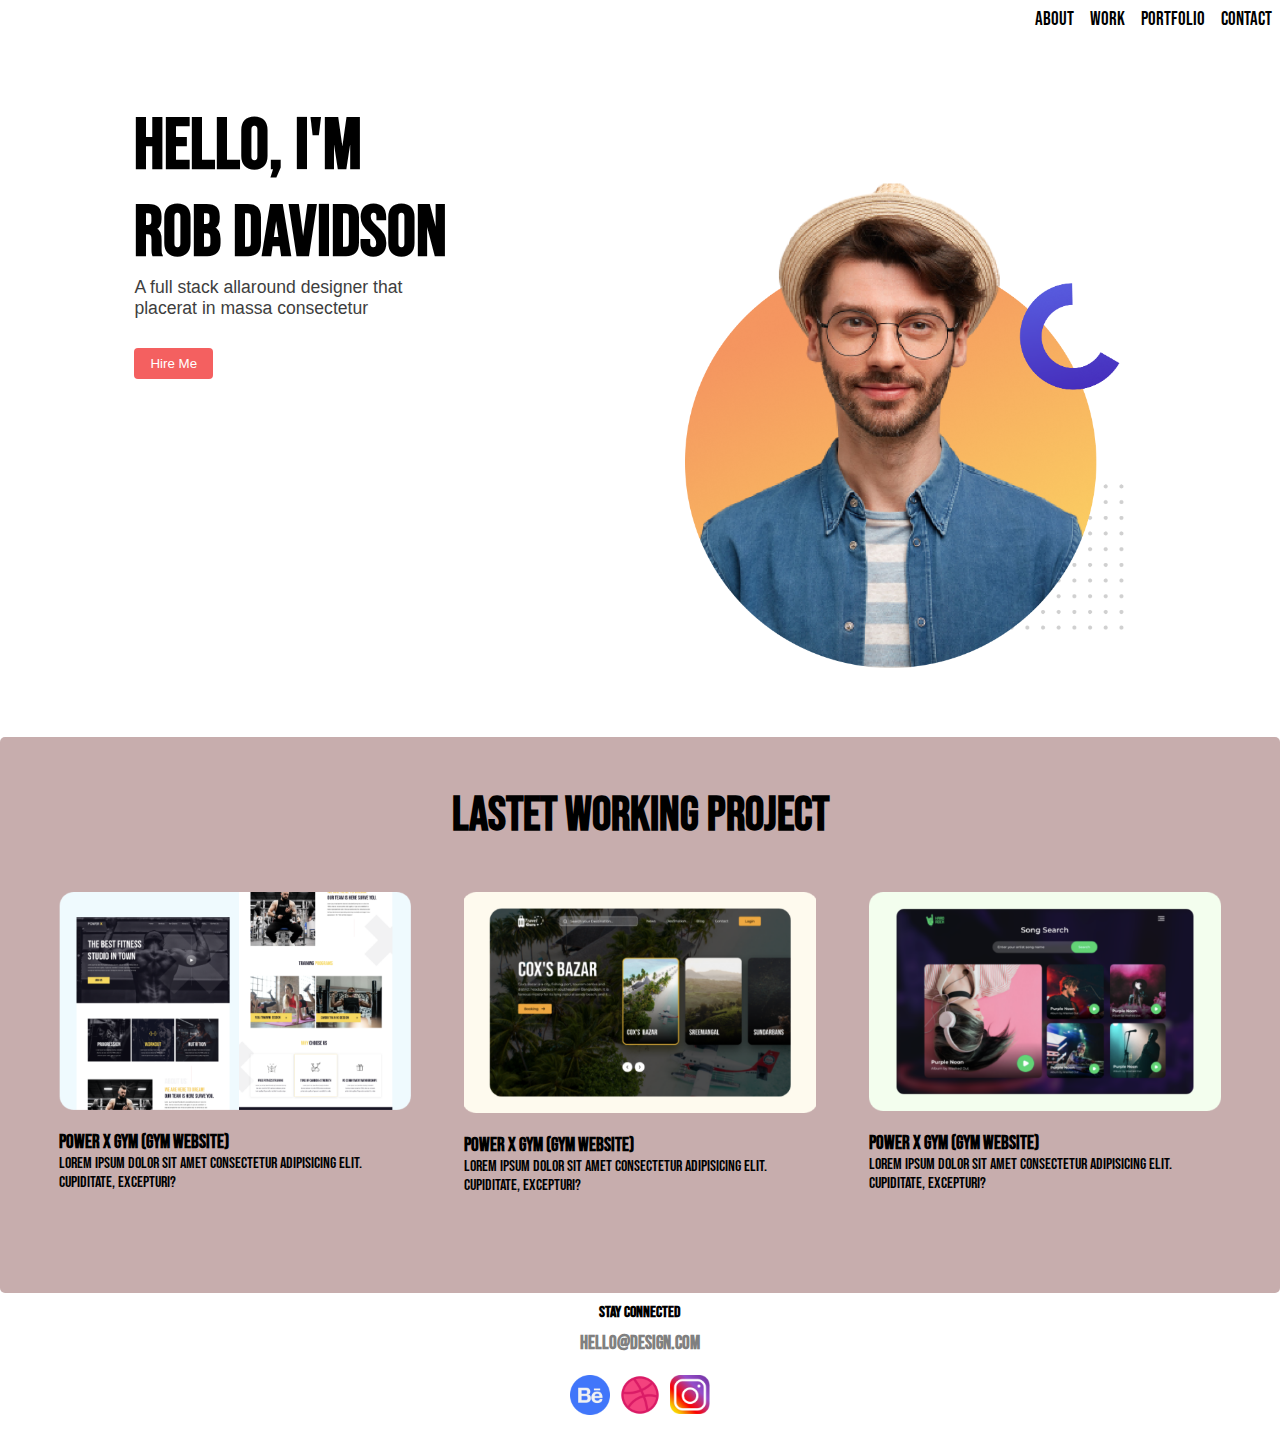
<file: basic-website/4.responsive-portfulio2/personal-website/index.html>
<!DOCTYPE html>
<html lang="en">
  <head>
    <meta charset="UTF-8" />
    <meta name="viewport" content="width=device-width, initial-scale=1.0" />
    <title></title>
    <link rel="stylesheet" href="style.css" />
  </head>
  <body>
    <header>
      <div class="navbar">
        <ul class="navlist">
          <li>About</li>
          <li>Work</li>
          <li>Portfolio</li>
          <li>Contact</li>
        </ul>
      </div>
    </header>

    <main>
      <section class="hello-section">
        <div class="info-div1">
          <h1>Hello, I'm <br>Rob Davidson</h1>
          <p>
            A full stack allaround designer that <br> placerat in massa consectetur
          </p>
          <button class="btn-primary">Hire Me</button>
        </div>
        <div class="img-div1">
          <img src="./images/user2.png" alt="" />
        </div>
      </section>



   <section class="project-container">

    <h1 class="projects-title">LASTET WORKING PROJECT</h1>

    <div class="projects-section">
        <div class="single-project">
           <div ">
            <img src="./images/image 4.png" alt="">
           </div>
          <div class="project-info">
            <h3>Power x gym (gym website)</h3>
            <p>Lorem ipsum dolor sit amet consectetur adipisicing elit. Cupiditate, excepturi?</p>
          </div>
        </div>
        <div class="single-project">
           <div ">
            <img src="./images/image 5.png" alt="">
           </div>
          <div class="project-info">
            <h3>Power x gym (gym website)</h3>
            <p>Lorem ipsum dolor sit amet consectetur adipisicing elit. Cupiditate, excepturi?</p>
          </div>
        </div>
        <div class="single-project">
           <div ">
            <img src="./images/image 8.png" alt="">
           </div>
          <div class="project-info">
            <h3>Power x gym (gym website)</h3>
            <p>Lorem ipsum dolor sit amet consectetur adipisicing elit. Cupiditate, excepturi?</p>
          </div>
        </div>
    </div>     
   </section> 
    </main>

    <footer>

        <div class="footer-section">
            <h4>STAY CONNECTED</h4>
            <h3>hello@design.com</h3>
            <div class="all-logos">
               <div> <img src="./icons/Group 33059.png" alt=""></div>
               <div> <img src="./icons/image 6.png" alt=""></div>
               <div> <img src="./icons/image 7.png" alt=""></div>
               
            </div>
        </div>
    </footer>
  </body>
</html>
</file>
<file: basic-website/4.responsive-portfulio2/personal-website/style.css>
@import url("https://fonts.googleapis.com/css2?family=Bebas+Neue&display=swap");

* {
  margin: 0;
  padding: 0;
  box-sizing: border-box;
}

body {
  font-family: "Bebas Neue", sans-serif;
  max-width: 1380px;
  /* height: 90vh; */
  /* border: 1px solid blue; */
  margin: 0 auto;
}

.btn-primary {
  border-radius: 4px;
  background: rgb(244, 96, 96);
  padding: 0.5rem 1rem;
  border: none;
  color: white;
  font-weight: 500;
}

img {
  width: 100%;
}

/* -----------------------common end--------------------------- */

.navlist {
  /* border: 2px solid black; */
  display: flex;
  align-items: center;
  gap: 1rem;
  justify-content: end;
  padding: 0.5rem;
  font-size: 1.2rem;
}

.navlist > li {
  list-style: none;
}
/* -------------------navbar end-------------------- */

.hello-section {
  display: flex;
  gap: 2rem;
  justify-content: center;
  /* border: 1px solid black; */
  padding: 4rem;
}
.info-div1 {
  width: 45%;
  /* border: 1px solid gray; */
}

.info-div1 > h1 {
  font-size: 4.5rem;
}
.info-div1 > p {
  color: rgb(62, 62, 62);
  margin-bottom: 1.8rem;
  font-family: "Gill Sans", "Gill Sans MT", Calibri, "Trebuchet MS", sans-serif;
  font-size: 1.1rem;
}

.img-div1 {
  width: 40%;
  /* border: 5px solid burlywood; */

  position: relative;
}

/* --------------projects section --------------------------*/

.project-container{
    /* height: 600px; */
    /* border: 2px solid black; */
    border-radius: 5px;
    background: #c7adad;
    padding: 50px 0px;
    
}

.projects-title {
  text-align: center;
  font-size: 3rem;
}

.projects-section {
  /* border: 2px solid blue; */
  padding: 2rem;
  display: flex;
  gap: 10px;
  justify-content: space-evenly;
}

.single-project {
  width: 24rem;
  /* border: 4px solid lightblue; */
  border-radius: 15px;
  padding: 1rem;
}

.project-info {
  margin-top: 1rem;
}
/* .single-project > div{
   width: 320px;
} */

/* ___________________Responsive______Design______________________ */

@media screen and (max-width: 560px) {
  .navlist {
    justify-content: center;
  }
  .hello-section {
    flex-direction: column;
  }

  .img-div1,
  .info-div1 {
    width: 100%;
  }
  .projects-title {
    font-size: 2rem;
  }

  .projects-section {
    flex-direction: column;
    align-items: center;
    gap: 2rem;
  }
}
/* footer */

.footer-section{
    margin: 10px auto;
    /* border: 2px solid red; */
    /* text-align: center; */
    display: flex;
    flex-direction: column;
    align-items: center;
    justify-content: center;
    gap: 10;
}
.all-logos{
    margin-top: 10px;
    display: flex;
    gap: 10px;
    
}

.all-logos > div{
    width: 40px;
}

.footer-section > h3{
    margin: 10px 0;
    color: gray;
}
</file>
